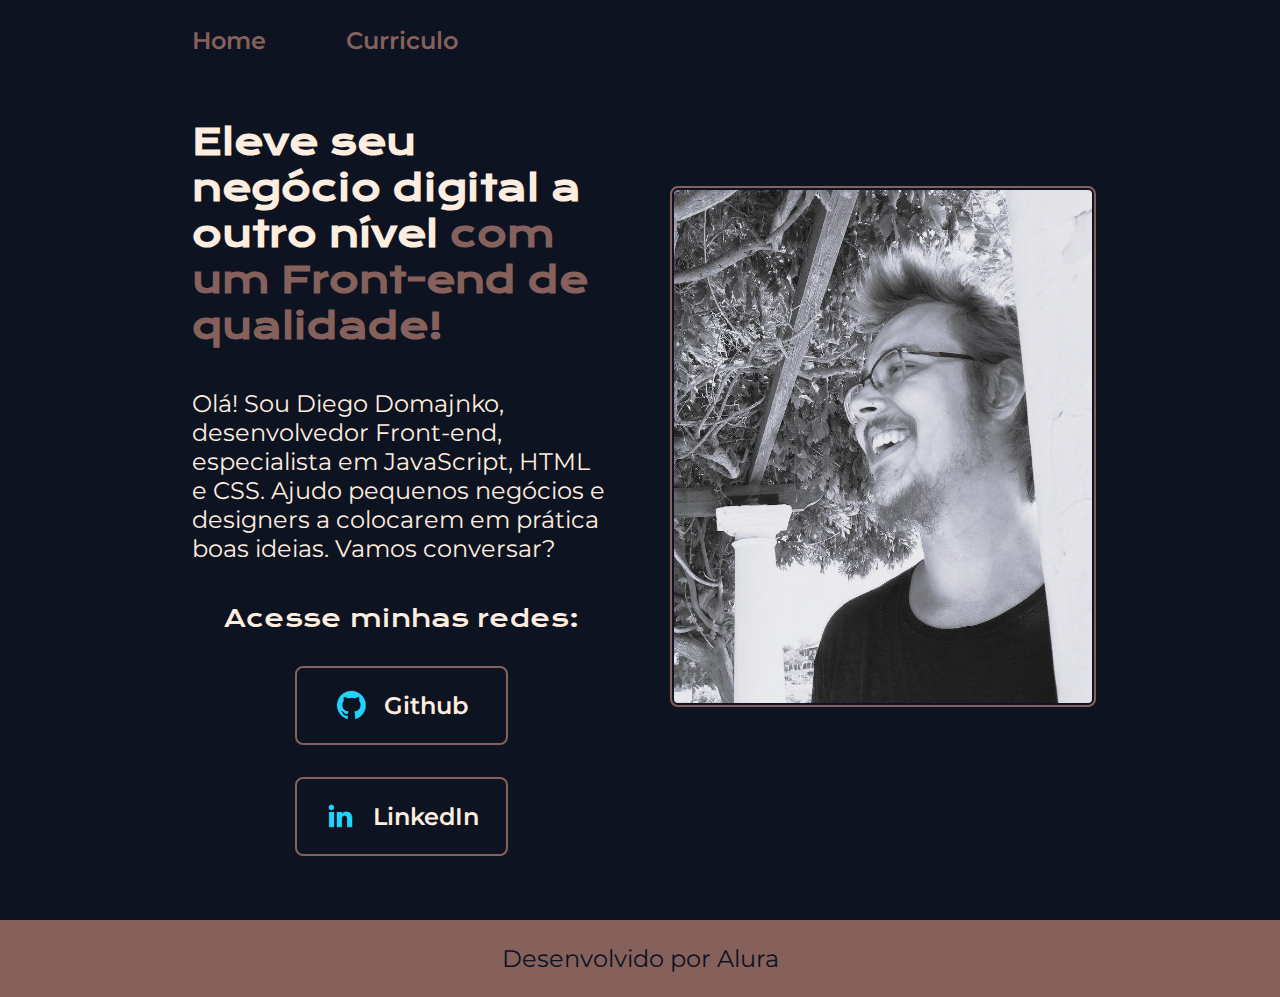
<file: index.html>
<!DOCTYPE html>
<html lang="pt-br">

<head>
  <meta charset="UTF-8">
  <meta http-equiv="X-UA-Compatible" content="IE=edge">
  <meta name="viewport" content="width=device-width, initial-scale=1.0">
  <title>Portfólio</title>
  <link rel="stylesheet" href="./styles/style.css">
</head>

<body>
  <header class="cabecalho">
    <nav class="cabecalho__menu">
      <a href="./index.html" class="cabecalho__menu__link">Home</a>
      <a href="./curriculum.html" class="cabecalho__menu__link">Curriculo</a>
    </nav>
  </header>

  <main class="apresentacao">
    <section class="apresentacao__conteudo">
      <h1 class="apresentacao__conteudo__titulo">
        Eleve seu negócio digital a outro nível
        <strong class="titulo-destaque">com um Front-end de qualidade!
        </strong>
      </h1>
      <p class="apresentacao__conteudo__texto">Olá! Sou Diego Domajnko, desenvolvedor
        Front-end, especialista em JavaScript, HTML e
        CSS. Ajudo pequenos negócios e designers a
        colocarem em prática boas ideias. Vamos
        conversar?</p>
      <div class="apresentacao__links">
        <h2 class="apresentacao__links__subtitulo">Acesse minhas redes:</h2>
        <a href="https://github.com/diego-domajnko" class="apresentacao__links__navegacao" target="_blank">
          <img src="./assets/github.png" alt="Logo do Github">
          Github
        </a>
        <a href="https://www.linkedin.com/in/diego-domajnko/" class="apresentacao__links__navegacao" target="_blank">
          <img src="./assets/linkedin.png" alt="Logo da LinkedIn">
          LinkedIn
        </a>
      </div>
    </section>
    <div class="apresentacao__perfil">
      <img src="./assets/perfil.jpg" alt="Foto de Diego Domajnko sorrindo" class="apresentacao__perfil__img">
    </div>
  </main>

  <footer class="rodape">
    <p>Desenvolvido por Alura</p>
  </footer>
</body>

</html>
</file>
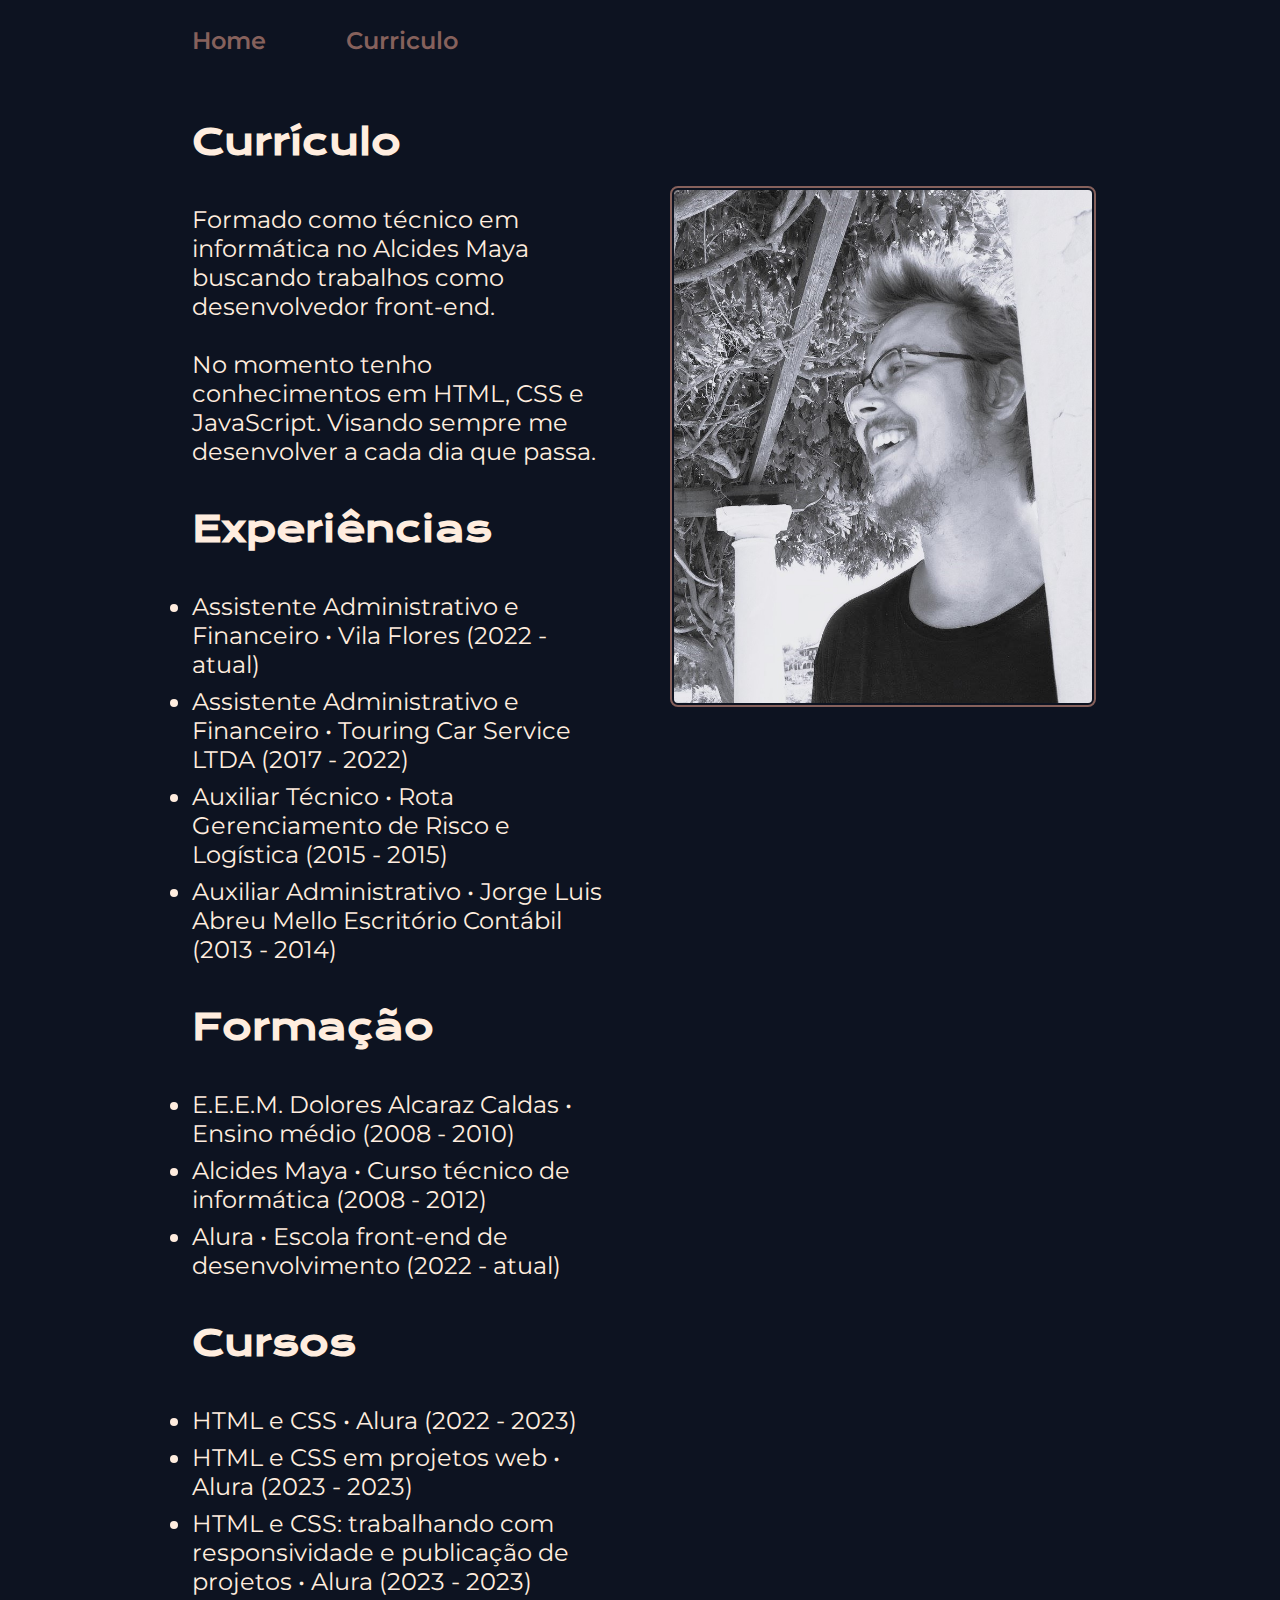
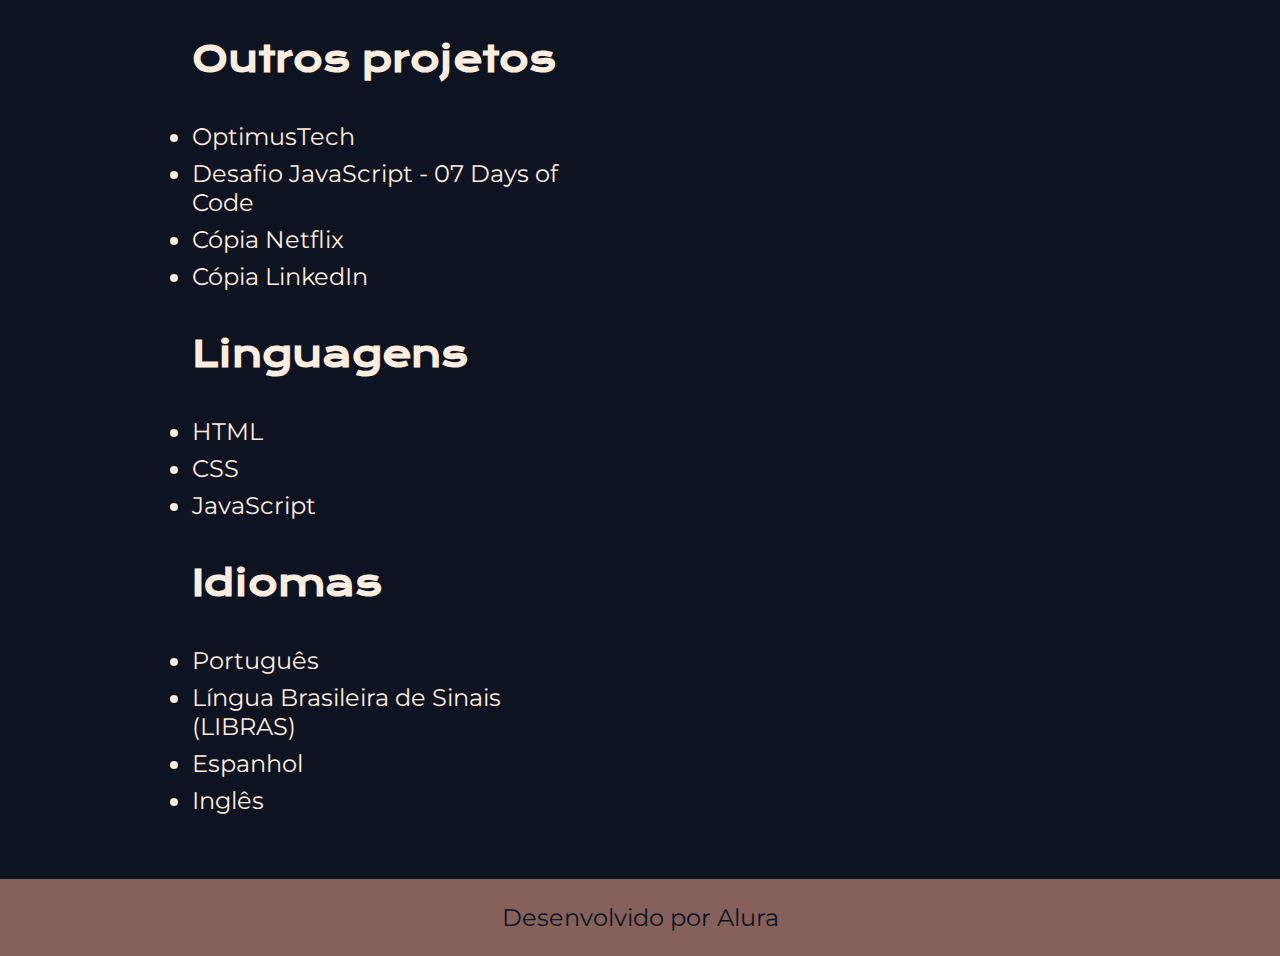
<file: curriculum.html>
<!DOCTYPE html>
<html lang="pt-br">

<head>
  <meta charset="UTF-8">
  <meta http-equiv="X-UA-Compatible" content="IE=edge">
  <meta name="viewport" content="width=device-width, initial-scale=1.0">
  <title>Currículo</title>
  <link rel="stylesheet" href="./styles/style.css">
</head>

<body>
  <header class="cabecalho">
    <nav class="cabecalho__menu">
      <a href="./index.html" class="cabecalho__menu__link">Home</a>
      <a href="./curriculum.html" class="cabecalho__menu__link">Curriculo</a>
    </nav>
  </header>

  <main class="apresentacao curriculo">
    <section class="apresentacao__conteudo">
      <h1 class="apresentacao__conteudo__titulo">Currículo</h1>
      <p class="apresentacao__conteudo__texto">Formado como técnico em informática no Alcides Maya buscando trabalhos como desenvolvedor front-end.
        <br><br>No momento tenho conhecimentos em HTML, CSS e JavaScript. Visando sempre me desenvolver a cada dia que passa.
      </p>
      <h2 class="apresentacao__conteudo__titulo">Experiências</h2>
      <ul class="apresentacao__conteudo__texto">
        <li>
          <span>Assistente Administrativo e Financeiro • Vila Flores (2022 - atual)</span>
        </li>
        <li>
          <span>Assistente Administrativo e Financeiro • Touring Car Service LTDA (2017 - 2022)</span>
        </li>
        <li>
          <span>Auxiliar Técnico • Rota Gerenciamento de Risco e Logística (2015 - 2015)</span>
        </li>
        <li>
          <span>Auxiliar Administrativo • Jorge Luis Abreu Mello Escritório Contábil (2013 - 2014)</span>
        </li>
      </ul>
      <h2 class="apresentacao__conteudo__titulo">Formação</h2>
      <ul class="apresentacao__conteudo__texto">
        <li>
          <span>E.E.E.M. Dolores Alcaraz Caldas • Ensino médio (2008 - 2010)</span>
        </li>
        <li>
          <span>Alcides Maya • Curso técnico de informática (2008 - 2012)</span>
        </li>
        <li>
          <span>Alura • Escola front-end de desenvolvimento (2022 - atual)</span>
      </ul>
      </li>
      <h2 class="apresentacao__conteudo__titulo">Cursos</h2>
      <ul class="apresentacao__conteudo__texto">
        <li>
          <a href="https://cursos.alura.com.br/degree/certificate/43d42145-b80c-4ff0-ab18-1f1b3e07ae41" class="apresentacao__conteudo__cursos">HTML e CSS • Alura (2022 - 2023)</a>
        </li>
        <li>
          <a href="https://cursos.alura.com.br/degree/certificate/9cd902b5-d5b7-4c23-a832-0860e4c7c1e5" class="apresentacao__conteudo__cursos">HTML e CSS em projetos web • Alura (2023 - 2023)</a>
        </li>
        <li>
          <a href="https://cursos.alura.com.br/certificate/20afacd0-eb28-434b-ab20-11abae908d6b" class="apresentacao__conteudo__cursos">HTML e CSS: trabalhando com responsividade e publicação de projetos • Alura (2023 - 2023)</a>
        </li>
      </ul>
      <h2 class="apresentacao__conteudo__titulo">Outros projetos</h2>
      <ul class="apresentacao__conteudo__texto">
        <li>
          <a href="https://optimus-tech-iota.vercel.app/" class="apresentacao__conteudo__projeto">OptimusTech</a>
        </li>
        <li>
          <a href="https://07-days-of-code-js-e-dom-matheus-castiglioni.vercel.app/" class="apresentacao__conteudo__projeto">Desafio JavaScript - 07 Days of Code</a>
        </li>
        <li>
          <a href="https://netflix-clone-three-delta.vercel.app/" class="apresentacao__conteudo__projeto">Cópia Netflix</a>
        </li>
        <li>
          <a href="https://linkedin-clone-xi-five.vercel.app/" class="apresentacao__conteudo__projeto">Cópia LinkedIn</a>
        </li>
      </ul>
      <h2 class="apresentacao__conteudo__titulo">Linguagens</h2>
      <ul class="apresentacao__conteudo__texto">
        <li>
          HTML
        </li>
        <li>
          CSS
        </li>
        <li>
          JavaScript
        </li>
      </ul>
      <h2 class="apresentacao__conteudo__titulo">Idiomas</h2>
      <ul class="apresentacao__conteudo__texto">
        <li>
          Português
        </li>
        <li>
          Língua Brasileira de Sinais (LIBRAS)
        </li>
        <li>
          Espanhol
        </li>
        <li>
          Inglês
        </li>
      </ul>
    </section>
    <div class="apresentacao__perfil">
      <img src="./assets/perfil.jpg" alt="Foto de Diego Domajnko sorrindo" class="apresentacao__perfil__img">
    </div>
  </main>

  <footer class="rodape">
    <p>Desenvolvido por Alura</p>
  </footer>
</body>

</html>
</file>
<file: styles/style.css>
@import url('https://fonts.googleapis.com/css2?family=Krona+One&family=Montserrat&display=swap');

:root {
  --cor-primaria: #0D1321;
  --cor-secundaria: #FFEDDF;
  --cor-terciaria: #86615C;
  --cor-quaternaria: #C5D86D;
  --btn-hover: #AFE0CE;

  --fonte-primaria: 'Krona One', sans-serif;
  --fonte-secundaria: 'Montserrat', sans-serif;
}

* {
  margin: 0;
  padding: 0;
}

body {
  box-sizing: border-box;
  background-color: var(--cor-primaria);
  color: var(--cor-secundaria);
}

.cabecalho {
  padding: 2% 0 0 15%;
}

.cabecalho__menu {
  display: flex;
  gap: 80px;
}

.cabecalho__menu__link {
  font-family: var(--fonte-secundaria);
  font-size: 1.5rem;
  font-weight: 600;
  color: var(--cor-terciaria);
  text-decoration: none;
  transition: transform 0.5s;
}

.cabecalho__menu__link:hover {
  transform: scale(1.1);
  color: var(--cor-quaternaria);
}

.apresentacao {
  padding: 5% 15%;
  display: flex;
  align-items: center;
  justify-content: space-between;
  gap: 60px;
}

.apresentacao__conteudo {
  width: 50%;
  display: flex;
  flex-direction: column;
  gap: 40px;
}

.apresentacao__conteudo__titulo {
  font-size: 2.25rem;
  font-family: var(--fonte-primaria);
}

.titulo-destaque {
  color: var(--cor-terciaria);
}

.apresentacao__conteudo__texto {
  font-size: 1.5rem;
  font-family: var(--fonte-secundaria);
}

.apresentacao__links {
  display: flex;
  flex-direction: column;
  justify-content: space-between;
  align-items: center;
  gap: 32px;
}

.apresentacao__links__subtitulo {
  font-family:var(--fonte-primaria);
  font-weight: 400;
  font-size: 1.5rem;
}

.apresentacao__links__navegacao {
  display: flex;
  justify-content: center;
  gap: 16px;
  align-items: center;
  border: 2px solid var(--cor-terciaria);
  width: 50%;
  text-align: center;
  border-radius: 8px;
  font-size: 1.5rem;
  font-weight: 600;
  padding: 21.5px 0;
  text-decoration: none;
  color: var(--cor-secundaria);
  font-family: var(--fonte-secundaria);
  transition: transform 0.5s;
}

.apresentacao__links__navegacao:hover {
  background-color: var(--btn-hover);
  transform: scale(1.2);
  border-color: var(--cor-quaternaria);
}

.apresentacao__perfil {
  margin-top: 7.5%;
  width: 50%;
  align-self: flex-start;
}

.apresentacao__perfil__img {
  width: 100%;
  border-radius: 8px;
  padding: 2px;
  border: 2px solid var(--cor-terciaria);
}

.rodape {
  padding: 24px;
  color: var(--cor-primaria);
  background-color: var(--cor-terciaria);
  text-align: center;
  font-family: var(--fonte-secundaria);
  font-size: 1.5rem;
  font-weight: 400;
  
}

.curriculo ul {
  display: flex;
  flex-direction: column;
  gap: 8px;
}

.curriculo a {
  text-decoration: none;
  color: var(--cor-secundaria);
}

@media (max-width: 1024px) {
  .cabecalho {
    padding: 0;
    display: flex;
    align-items: center;
    justify-content: center;
    margin: 70px 0 20px;
  }

  .apresentacao {
    flex-direction: column;
  }

  .apresentacao__conteudo {
    order: 2;
    width: 100%;
  }

  .apresentacao__perfil {
    order: 1;
    width: 100%;
    display: flex;
    justify-content: center;
    margin-top: 0;
  }

  .apresentacao__perfil__img {
    width: 50%;
  }
}

@media (max-width: 500px) {
  .cabecalho {
    margin: 35px 0 20px;
  }

  .cabecalho__menu {
    gap: 32px;
  }

  .cabecalho__menu__link {
    font-size: 0.75rem;
  }

  .apresentacao {
    gap: 30px;
  }

  .apresentacao__conteudo {
    gap: 24px;
  }

  .apresentacao__conteudo__titulo {
    font-size: 1.5rem;
  }

  .apresentacao__links {
    gap: 16px;
  }

  .apresentacao__links__navegacao {
    padding: 12px 0;
  }

  .apresentacao__links__subtitulo {
    font-size: 1.25rem;
  }

  .apresentacao__conteudo__texto,
  .apresentacao__links__navegacao,
  .rodape {
    font-size: 1rem;
  }
}
</file>
